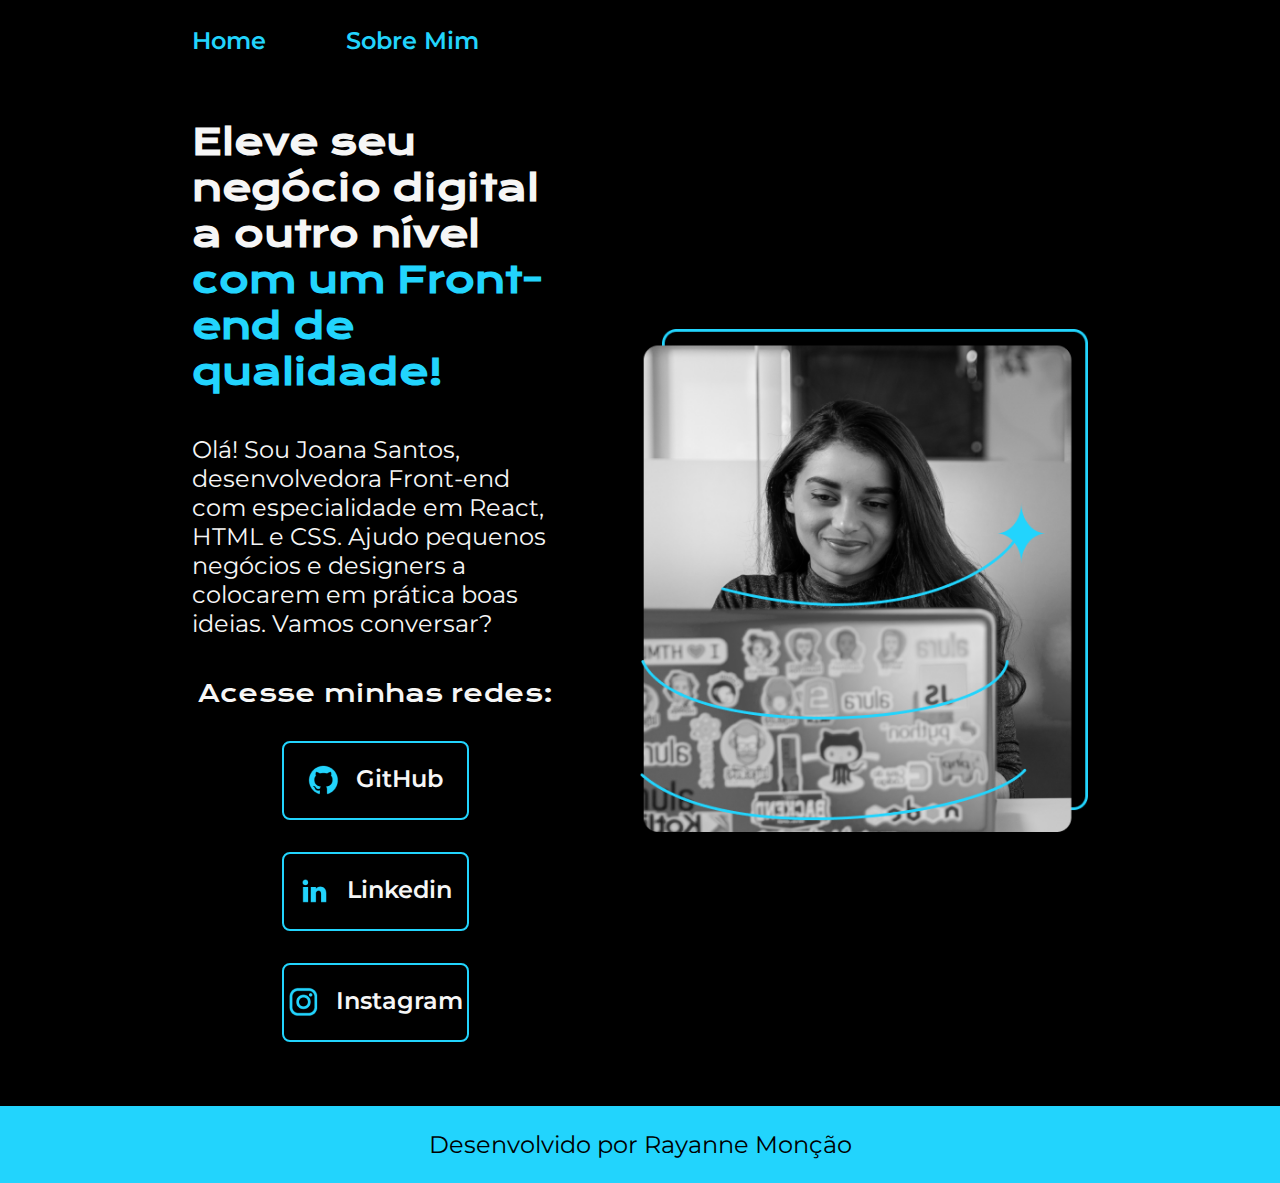
<file: index.html>
<!DOCTYPE html>
<html lang="pt-br">
<head>
    <meta charset="UTF-8">
    <meta name="viewport" content="width=device-width, initial-scale=1.0">
    <title>Portifolio</title>
    <link rel="stylesheet" href="./style/style.css">
</head>
<body>
    <header class="cabecalho">
        <nav class="cabecalho__menu">
            <a class="cabecalho__menu__link" href="index.html">Home</a>
            <a class="cabecalho__menu__link" href="about.html">Sobre Mim</a>
        </nav>
    </header>
    <main class="apresentacao">
        <section class="apresentacao__conteudo">
            <h1 class="apresentacao__conteudo__titulo">Eleve seu negócio digital a outro nível <strong class="titulo-destaque">com um Front-end de qualidade!</strong></h1>
            <p class="apresentacao__conteudo__texto">Olá! Sou Joana Santos, desenvolvedora Front-end com especialidade em React, HTML e CSS. Ajudo pequenos negócios e designers a colocarem em prática boas ideias. Vamos conversar?</p>
            <div class="apresentacao__links">
                <h2 class="apresentacao__links__subtitulo">Acesse minhas redes:</h2>
                <a href="https://github.com/guilhermeonrails" class="apresentacao__links__navegacao" ><img src="./assets/github.png">GitHub</a>  
                <a href="https://linkedin.com/in/rayanne-moncao/" class="apresentacao__links__navegacao" ><img src="./assets/linkedin.png">Linkedin</a> 
                <a href="https://instagram.com/raymoncao" class="apresentacao__links__navegacao" ><img src="./assets/instagram.png">Instagram</a>
            </div>
        </section>
        <img src="./assets/Imagem (1).png" alt="foto da joana santos programando" class="apresentacao__imagem">
    </main>
    <footer class="rodape">
        <p>Desenvolvido por Rayanne Monção</p>
    </footer>
</body>
</html>
</file>
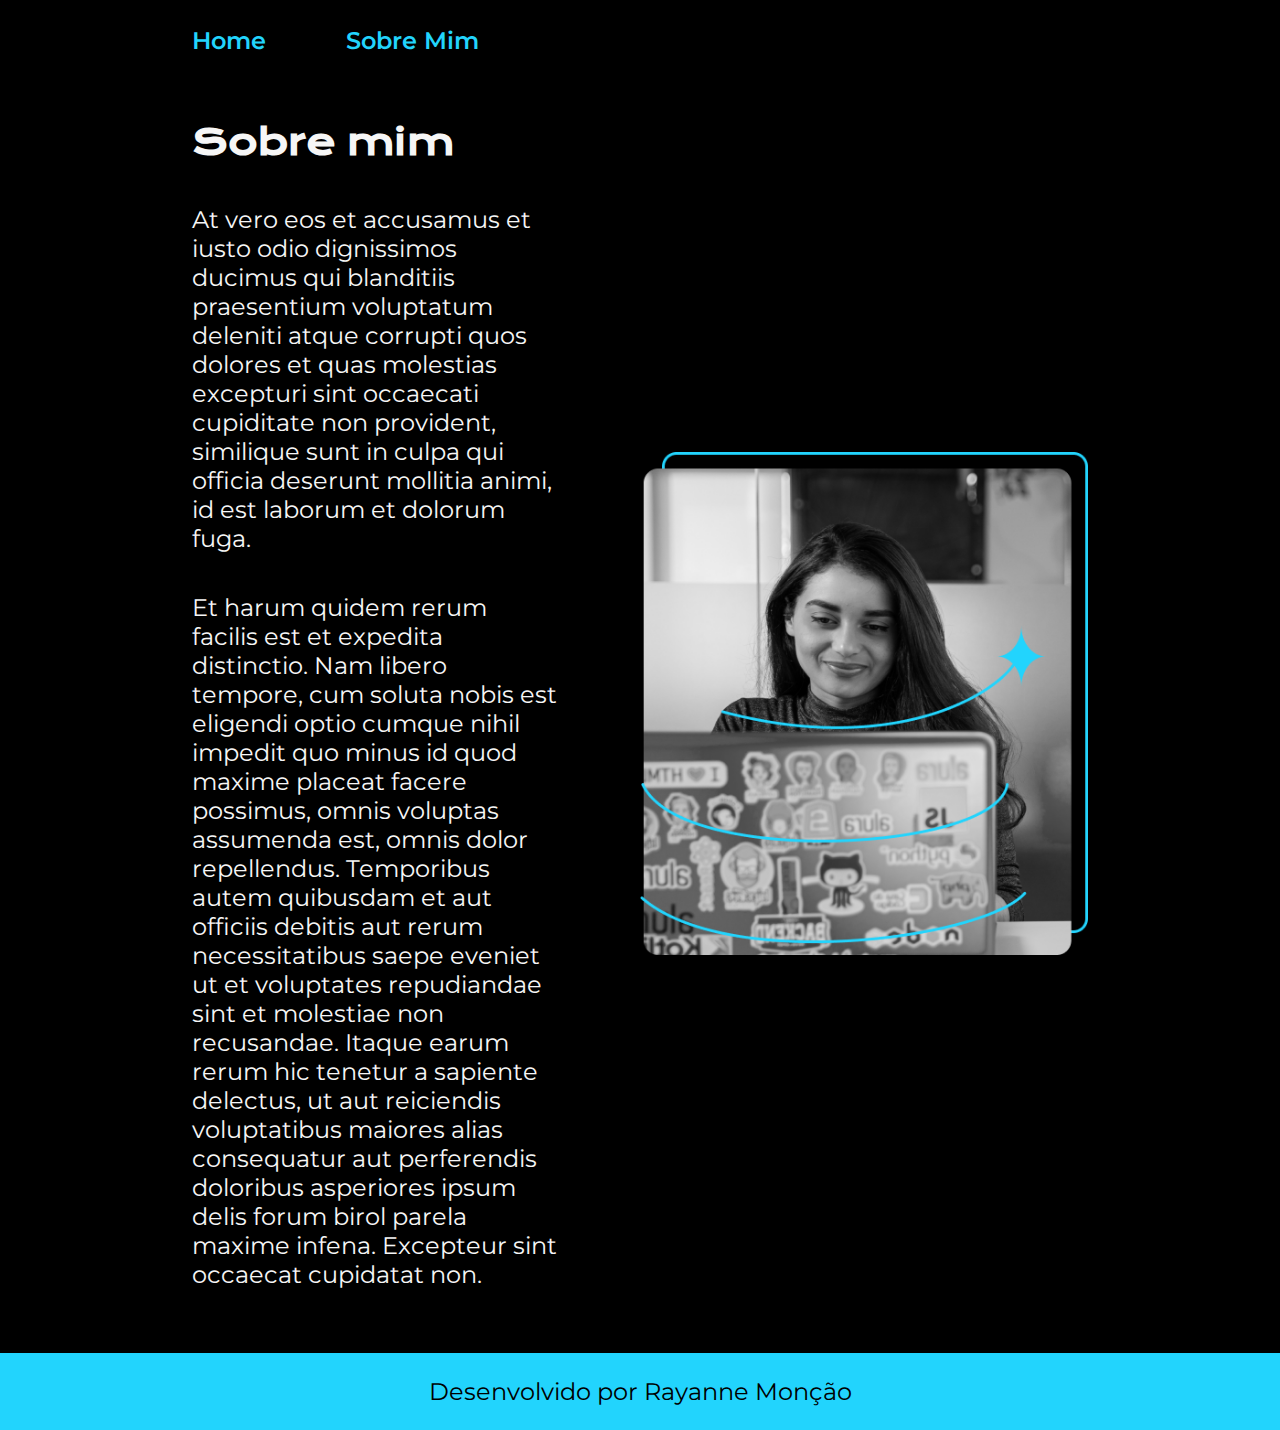
<file: about.html>
<!DOCTYPE html>
<html lang="pt-br">
<head>
    <meta charset="UTF-8">
    <meta name="viewport" content="width=device-width, initial-scale=1.0">
    <title>Sobre Mim</title>
    <link rel="stylesheet" href="./style/style.css">
</head>
<body>
    <header class="cabecalho">
        <nav class="cabecalho__menu">
            <a class="cabecalho__menu__link" href="index.html">Home</a>
            <a class="cabecalho__menu__link" href="about.html">Sobre Mim</a>
        </nav>
    </header>
    <main class="apresentacao">
        <section class="apresentacao__conteudo">
            <h1 class="apresentacao__conteudo__titulo">Sobre mim</h1>
            <p class="apresentacao__conteudo__texto">At vero eos et accusamus et iusto odio dignissimos ducimus qui blanditiis praesentium voluptatum deleniti atque corrupti quos dolores et quas molestias excepturi sint occaecati cupiditate non provident, similique sunt in culpa qui officia deserunt mollitia animi, id est laborum et dolorum fuga.</p>
            <p class="apresentacao__conteudo__texto">Et harum quidem rerum facilis est et expedita distinctio. Nam libero tempore, cum soluta nobis est eligendi optio cumque nihil impedit quo minus id quod maxime placeat facere possimus, omnis voluptas assumenda est, omnis dolor repellendus. Temporibus autem quibusdam et aut officiis debitis aut rerum necessitatibus saepe eveniet ut et voluptates repudiandae sint et molestiae non recusandae. Itaque earum rerum hic tenetur a sapiente delectus, ut aut reiciendis voluptatibus maiores alias consequatur aut perferendis doloribus asperiores ipsum delis forum birol parela maxime infena. Excepteur sint occaecat cupidatat non.</p>
        </section>
        <img src="./assets/Imagem (1).png" alt="foto da joana santos programando" class="apresentacao__imagem">
    </main>
    <footer class="rodape">
        <p>Desenvolvido por Rayanne Monção</p>
    </footer>
</body>
</html>
</file>
<file: style/style.css>
@import url('https://fonts.googleapis.com/css2?family=Krona+One&family=Montserrat&display=swap');
@import url('https://fonts.googleapis.com/css2?family=Krona+One&family=Montserrat:wght@600&display=swap');

:root {
    --cor-primaria: #000000; 
    --cor-secundaria: #f6f6f6;
    --cor-terciaria: #22D4FD; 
    --cor-hover: #272727;

    --font-primaria: "Krona One", sans-serif;
    --font-secundaria: "Montserrat", sans-serif;
}
*{
    margin:0;
    padding:0;
}

body {
    /*height: 100vh;*/
    box-sizing:border-box;
    background-color:var(--cor-primaria);
    color: var(--cor-secundaria);
}
.cabecalho{
    padding: 2% 0% 0% 15%;
}
.cabecalho__menu{
    display: flex;
    gap: 80px;
}
.cabecalho__menu__link{
    font-family:var(--font-secundaria);
    font-weight: 600;
    font-size: 1.5rem;
    color: var(--cor-terciaria);
    text-decoration: none;
}
.apresentacao{
    display:flex;
    align-items: center;
    justify-content: space-between;
    padding: 5% 15%;
    gap: 82px; 
}
.apresentacao__conteudo{
    width: 50%;
    display: flex;
    flex-direction:column; 
    gap: 40px;
}
.apresentacao__conteudo__titulo{
    font-size: 2.25rem;
    font-family:var(--font-primaria);
}
.titulo-destaque {
    color:var(--cor-terciaria);
}
.apresentacao__conteudo__texto{
    font-size: 1.5rem;
    font-family: var(--font-secundaria);
}
.apresentacao__links{
    display: flex;
    flex-direction: column;
    justify-content: space-between;
    align-items: center;
    gap: 32px;
}
.apresentacao__links__subtitulo{
    font-family: var(--font-primaria);
    font-weight: 400;
    font-size: 1.5rem;
}
.apresentacao__links__navegacao{
    /*background-color:#22D4FD;*/
    display: flex;
    justify-content: center;
    gap: 16px;
    border: 2px solid var(--cor-terciaria);
    color: var(--cor-secundaria);
    width: 50%;
    text-align: center;
    border-radius: 8px;
    font-size: 1.5rem;
    padding: 21.5px 0;
    text-decoration: none;
    font-family: var(--font-secundaria);
    font-weight: 600;
}
.apresentacao__links__link:hover{
    background-color: var(--cor-hover);
}
.apresentacao__imagem{
    width: 50%;
}
.rodape{
    background-color: var(--cor-terciaria);
    color:var(--cor-primaria);
    padding: 24px;
    text-align: center;
    font-family: var(--font-secundaria);
    font-weight: 400;
    font-size: 1.5rem;
}
@media(max-width:1200px){
    .cabecalho {
        padding: 10% ;
    }
    .cabecalho__menu{
        justify-content: center;
    }
    .apresentacao{
        flex-direction: column-reverse;
        padding: 5%;
    }
    .apresentacao__conteudo{
        width: auto;
    }
}
</file>
